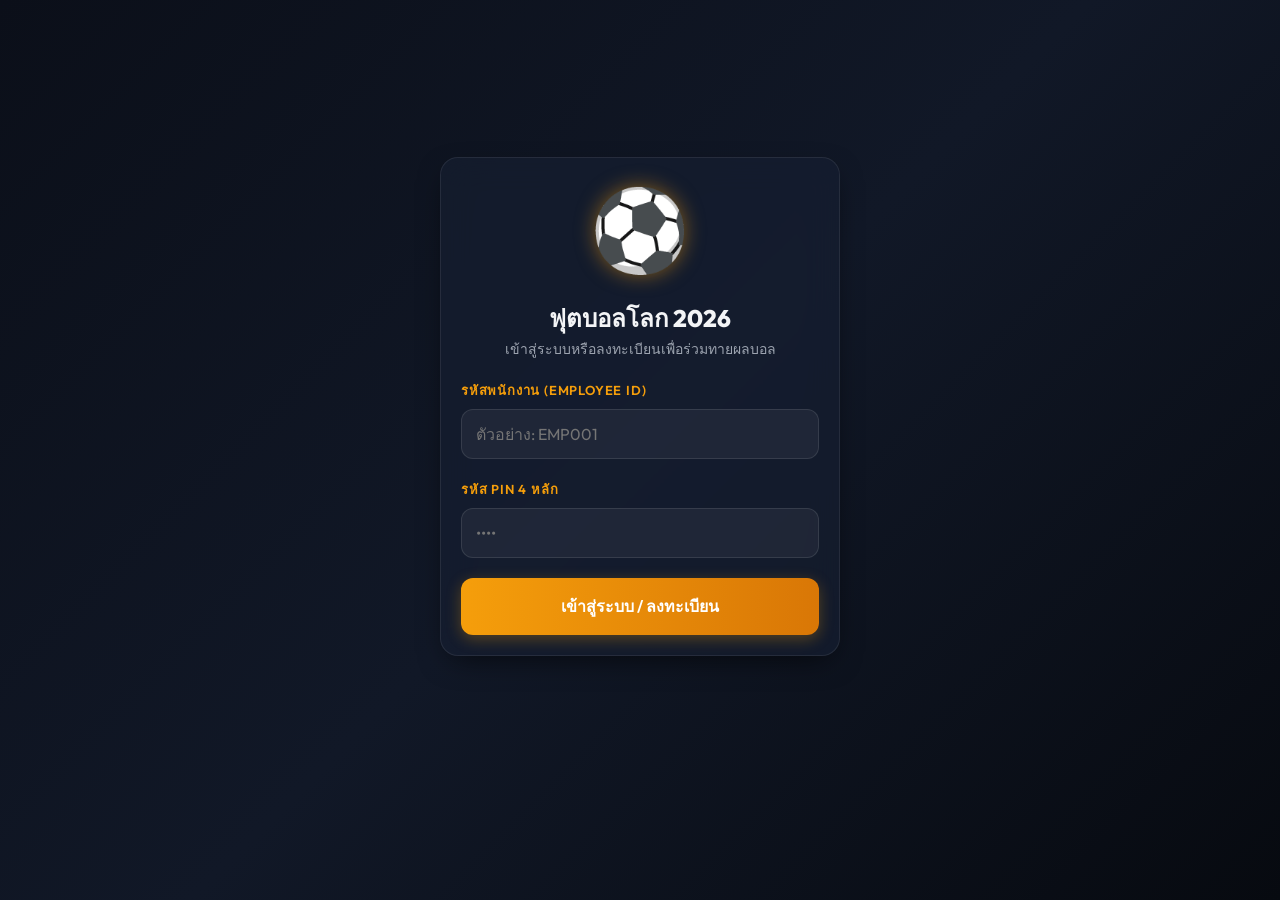
<file: liff-app/index.html>
<!DOCTYPE html>
<html lang="en">
<head>
  <meta charset="UTF-8">
  <meta name="viewport" content="width=device-width, initial-scale=1.0">
  <title>World Cup 2026 Prediction App</title>
  <link rel="stylesheet" href="style.css">
</head>
<body>
  <div id="app">
    <!-- Top App Header -->
    <header class="app-header" id="app-header" style="display: none;">
      <div class="brand-title">
        <span>🏆</span> WC 2026 Predictor
      </div>
      <div class="user-badge" id="user-badge">
        <span>👤</span> <span id="display-name">Guest</span>
      </div>
    </header>

    <!-- 1. Authentication / Registration Screen -->
    <div id="screen-auth" class="screen active">
      <div class="auth-container">
        <div class="auth-card glass-panel">
          <div class="logo-container">
            <span style="font-size: 80px; filter: drop-shadow(0 0 10px rgba(245,158,11,0.5));">⚽</span>
          </div>
          <div>
            <h1 class="auth-title">ฟุตบอลโลก 2026</h1>
            <p class="auth-subtitle">เข้าสู่ระบบหรือลงทะเบียนเพื่อร่วมทายผลบอล</p>
          </div>
          
          <div class="form-group">
            <label class="form-label" for="input-emp-id">รหัสพนักงาน (Employee ID)</label>
            <input type="text" id="input-emp-id" class="form-input" placeholder="ตัวอย่าง: EMP001" autocomplete="off">
          </div>

          <div class="form-group">
            <label class="form-label" for="input-pin">รหัส PIN 4 หลัก</label>
            <input type="password" id="input-pin" class="form-input" placeholder="••••" maxlength="4" pattern="[0-9]*" inputmode="numeric" autocomplete="off">
          </div>

          <button id="btn-login-submit" class="btn-primary">เข้าสู่ระบบ / ลงทะเบียน</button>
        </div>
      </div>
    </div>

    <!-- 2. Matches Prediction Screen -->
    <div id="screen-matches" class="screen">
      <div class="section-title">
        <span>⚽ แมตช์การแข่งขัน</span>
      </div>
      
      <!-- OpenChat Banner -->
      <div class="openchat-banner" id="btn-open-chat" style="display: none;" aria-hidden="true">
        <div class="openchat-text">
          <h4>💬 ร่วมพูดคุย & ขิงผลบอล</h4>
          <p>เข้าห้อง Line OpenChat เพื่อแชทสนทนากับเพื่อนร่วมงาน</p>
        </div>
        <span style="font-size: 24px;">➔</span>
      </div>

      <div class="match-list" id="match-list-container">
        <!-- Rendered dynamically -->
        <p style="text-align: center; color: var(--text-secondary);">กำลังโหลดแมตช์การแข่งขัน...</p>
      </div>
    </div>

    <!-- 3. Tournament Winner Screen -->
    <div id="screen-winner" class="screen">
      <div class="section-title">
        <span>🏆 ทายผลแชมป์โลก (Tournament Winner)</span>
      </div>
      
      <div class="glass-panel champion-selector-card">
        <div style="font-size: 50px;">🏆</div>
        <h3>คุณคิดว่าทีมใดจะได้เป็นแชมป์โลก 2026?</h3>
        <p style="font-size: 13px; color: var(--text-secondary); max-width: 320px;">
          สามารถส่งได้เรื่อยๆ โดยระบบจะปิดรับทายผลทันทีเมื่อเข้าสู่การแข่งขันรอบ 4 ทีมสุดท้าย (Semifinals) ทายถูกรับ +10 คะแนน!
        </p>
        
        <select id="select-champion" class="champ-select">
          <option value="">-- เลือกทีมแชมป์โลก --</option>
          <option value="Argentina">🇦🇷 Argentina</option>
          <option value="Brazil">🇧🇷 Brazil</option>
          <option value="England">🏴󠁧󠁢󠁥󠁮󠁧󠁿 England</option>
          <option value="France">🇫🇷 France</option>
          <option value="Germany">🇩🇪 Germany</option>
          <option value="Spain">🇪🇸 Spain</option>
          <option value="Portugal">🇵🇹 Portugal</option>
          <option value="Italy">🇮🇹 Italy</option>
          <option value="Netherlands">🇳🇱 Netherlands</option>
          <option value="Belgium">🇧🇪 Belgium</option>
          <option value="Croatia">🇭🇷 Croatia</option>
          <option value="Uruguay">🇺🇾 Uruguay</option>
          <option value="Mexico">🇲🇽 Mexico</option>
          <option value="USA">🇺🇸 USA</option>
          <option value="Japan">🇯🇵 Japan</option>
          <option value="South Korea">🇰🇷 South Korea</option>
          <!-- Contender options can be expanded -->
        </select>
        
        <button id="btn-submit-winner" class="btn-primary" style="width: 100%;">ส่งคำทำนายแชมป์โลก</button>
      </div>
    </div>


    <!-- 4. Match History Screen -->
    <div id="screen-history" class="screen">
      <div class="section-title">
        <span>📅 ผลการแข่งขันย้อนหลัง</span>
      </div>
      <div class="glass-panel" style="margin-bottom: 14px;">
        <label class="form-label" for="history-date-input">เลือกวันที่แข่งขัน (เวลาไทย)</label>
        <input type="date" id="history-date-input" class="form-input">
      </div>
      <div class="match-list" id="history-list-container">
        <p style="text-align: center; color: var(--text-secondary);">กำลังโหลดผลการแข่งขัน...</p>
      </div>
    </div>

    <!-- 5. Leaderboard Screen -->
    <div id="screen-leaderboard" class="screen">
      <div class="section-title">
        <span>📊 ตารางคะแนนสะสม (Top 10)</span>
      </div>
      
      <div class="leaderboard-list" id="leaderboard-container">
        <!-- Rendered dynamically -->
        <p style="text-align: center; color: var(--text-secondary);">กำลังโหลดตารางคะแนน...</p>
      </div>
    </div>

    <!-- 6. Prediction Detail Screen -->
    <div id="screen-prediction-detail" class="screen">
      <div class="section-title">
        <span>🧾 ประวัติการทายของฉัน</span>
      </div>
      <button id="btn-back-leaderboard" class="btn-secondary" style="width: 100%; margin-bottom: 14px;">← กลับไปตารางคะแนน</button>
      <div class="prediction-history-list" id="prediction-history-container">
        <p style="text-align: center; color: var(--text-secondary);">กำลังโหลดประวัติการทาย...</p>
      </div>
    </div>

    <!-- Bottom Navigation Bar -->
    <nav class="bottom-nav" id="bottom-nav" style="display: none;">
      <div class="nav-item active" data-screen="matches">
        <svg viewBox="0 0 24 24">
          <path d="M12 2C6.48 2 2 6.48 2 12s4.48 10 10 10 10-4.48 10-10S17.52 2 12 2zm1 17.93c-3.95-.49-7-3.85-7-7.93 0-.62.08-1.21.21-1.79L9 15v1c0 1.1.9 2 2 2v1.93zm6.9-2.54c-.26-.81-1-1.39-1.9-1.39h-1v-3c0-.55-.45-1-1-1H8v-2h2c.55 0 1-.45 1-1V7h2c1.1 0 2-.9 2-2v-.41c2.93 1.19 5 4.06 5 7.41 0 2.08-.8 3.97-2.1 5.39z"/>
        </svg>
        <span>ทายผลบอล</span>
      </div>
      <div class="nav-item" data-screen="winner">
        <svg viewBox="0 0 24 24">
          <path d="M18 2H6c-1.1 0-2 .9-2 2v7c0 2.24 1.47 4.15 3.51 4.79C8.36 17.13 10.02 18 12 18s3.64-.87 4.49-2.21C18.53 15.15 20 13.24 20 11V4c0-1.1-.9-2-2-2zm-8 11.5v-2H8V7h8v2.5h-2v2h2v2h-6z"/>
        </svg>
        <span>ทายแชมป์</span>
      </div>
      <div class="nav-item" data-screen="history">
        <svg viewBox="0 0 24 24">
          <path d="M7 2v2H5c-1.1 0-2 .9-2 2v14c0 1.1.9 2 2 2h14c1.1 0 2-.9 2-2V6c0-1.1-.9-2-2-2h-2V2h-2v2H9V2H7zm12 18H5V9h14v11z"/>
        </svg>
        <span>ผลย้อนหลัง</span>
      </div>
      <div class="nav-item" data-screen="leaderboard">
        <svg viewBox="0 0 24 24">
          <path d="M16 11V3H8v8H2v10h20V11h-6zm-6-6h4v14h-4V5zm-6 8h4v6H4v-6zm16 6h-4v-6h4v6z"/>
        </svg>
        <span>ตารางคะแนน</span>
      </div>
    </nav>

    <!-- Global Toast notification -->
    <div id="toast-container" class="toast"></div>
  </div>

  <!-- LINE LIFF SDK -->
  <script src="https://static.line-scdn.net/liff/edge/2/sdk.js"></script>
  <script src="app.js"></script>
</body>
</html>
</file>
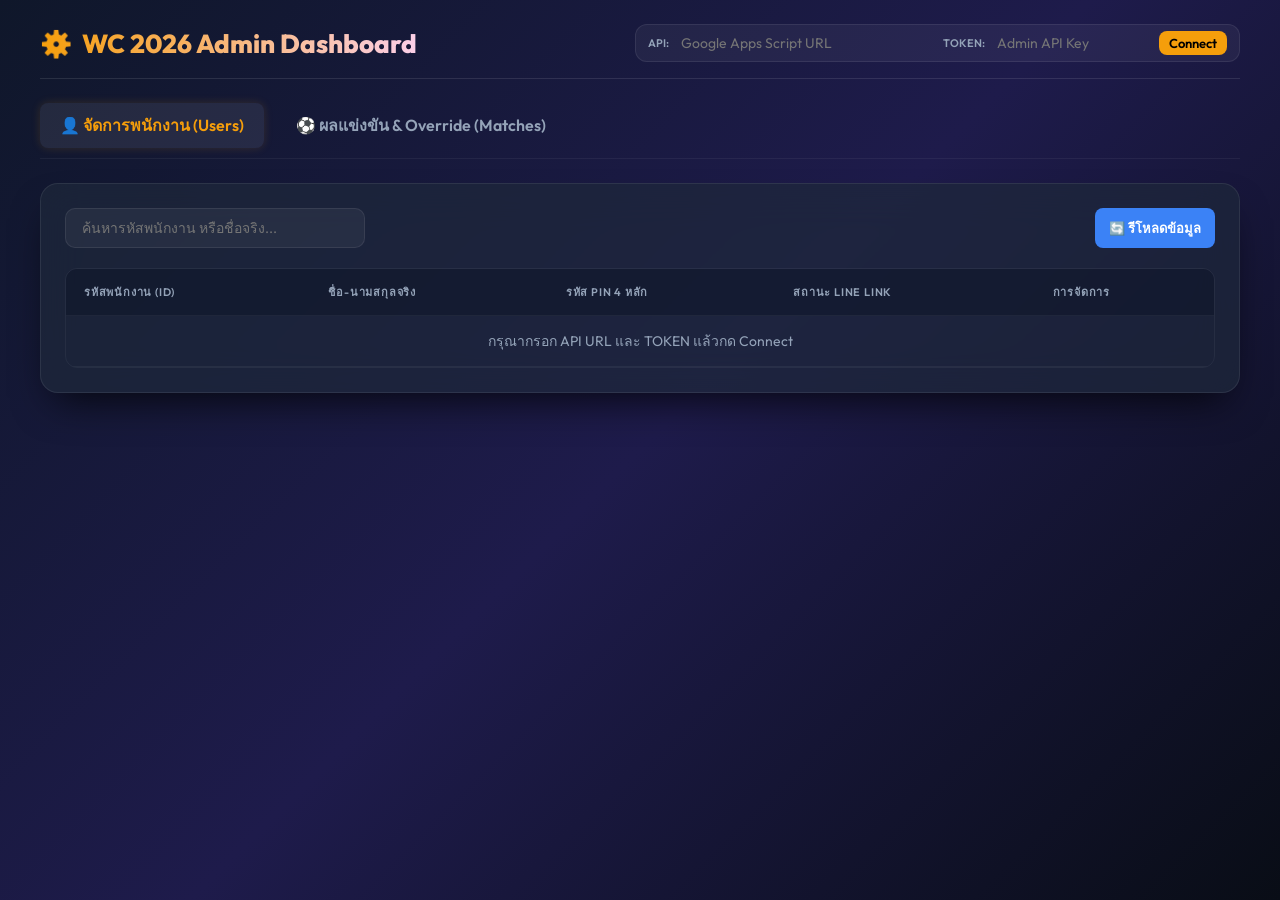
<file: admin-panel/admin.html>
<!DOCTYPE html>
<html lang="en">
<head>
  <meta charset="UTF-8">
  <meta name="viewport" content="width=device-width, initial-scale=1.0">
  <title>WC 2026 Predictor - Admin Control Panel</title>
  <link rel="stylesheet" href="admin.css">
</head>
<body>
  <div class="admin-container">
    <!-- Header -->
    <header>
      <div class="brand-title">
        <span>⚙️</span> WC 2026 Admin Dashboard
      </div>
      <div class="key-input-container">
        <label for="input-api-url" style="font-size: 11px; font-weight: 600; color: var(--text-secondary);">API:</label>
        <input type="text" id="input-api-url" class="key-input" style="width: 250px;" placeholder="Google Apps Script URL">
        <label for="input-api-key" style="font-size: 11px; font-weight: 600; color: var(--text-secondary);">TOKEN:</label>
        <input type="password" id="input-api-key" class="key-input" style="width: 150px;" placeholder="Admin API Key">
        <button id="btn-connect" class="btn btn-orange" style="padding: 4px 10px;">Connect</button>
      </div>
    </header>

    <!-- Tab navigation -->
    <div class="tabs">
      <button id="tab-users" class="tab-btn active">👤 จัดการพนักงาน (Users)</button>
      <button id="tab-matches" class="tab-btn">⚽ ผลแข่งขัน & Override (Matches)</button>
    </div>

    <!-- 1. Users Management View -->
    <div id="view-users" class="dashboard-view active">
      <div class="card">
        <div class="table-controls">
          <input type="text" id="search-users" class="search-input" placeholder="ค้นหารหัสพนักงาน หรือชื่อจริง...">
          <button id="btn-reload-users" class="btn btn-blue">🔄 รีโหลดข้อมูล</button>
        </div>
        <div class="table-wrapper">
          <table>
            <thead>
              <tr>
                <th>รหัสพนักงาน (ID)</th>
                <th>ชื่อ-นามสกุลจริง</th>
                <th>รหัส PIN 4 หลัก</th>
                <th>สถานะ LINE Link</th>
                <th>การจัดการ</th>
              </tr>
            </thead>
            <tbody id="users-table-body">
              <tr>
                <td colspan="5" style="text-align: center; color: var(--text-secondary);">กรุณากรอก API URL และ TOKEN แล้วกด Connect</td>
              </tr>
            </tbody>
          </table>
        </div>
      </div>
    </div>

    <!-- 2. Match Override View -->
    <div id="view-matches" class="dashboard-view">
      <div class="card">
        <div class="table-controls">
          <span style="font-weight: 500; font-size: 14px; color: var(--text-secondary);">
            * การตั้งค่า Override จะทำหน้าที่เขียนทับสกอร์จริงที่ดึงมาจาก Football API เพื่อป้องกันข้อผิดพลาด
          </span>
          <button id="btn-reload-matches" class="btn btn-blue">🔄 รีโหลดข้อมูล</button>
        </div>
        <div class="table-wrapper">
          <table>
            <thead>
              <tr>
                <th>รหัสคู่แข่ง</th>
                <th>แมตช์การแข่งขัน</th>
                <th>วันที่แข่ง</th>
                <th>รอบ</th>
                <th>สถานะ</th>
                <th>ผลจริง</th>
                <th>ผล Override</th>
                <th>การจัดการ</th>
              </tr>
            </thead>
            <tbody id="matches-table-body">
              <tr>
                <td colspan="8" style="text-align: center; color: var(--text-secondary);">กรุณากรอก API URL และ TOKEN แล้วกด Connect</td>
              </tr>
            </tbody>
          </table>
        </div>
      </div>
    </div>
  </div>

  <!-- Modal: Reset PIN -->
  <div class="modal-overlay" id="modal-reset-pin">
    <div class="modal">
      <div class="modal-header">🔑 รีเซ็ตรหัส PIN พนักงาน</div>
      <div class="form-group">
        <label class="form-label">ชื่อพนักงาน</label>
        <input type="text" id="reset-user-name" class="form-input" readonly style="opacity: 0.6;">
      </div>
      <div class="form-group">
        <label class="form-label">รหัสพนักงาน</label>
        <input type="text" id="reset-user-id" class="form-input" readonly style="opacity: 0.6;">
      </div>
      <div class="form-group">
        <label class="form-label">รหัส PIN ใหม่ (4 หลัก)</label>
        <input type="text" id="reset-user-pin" class="form-input" placeholder="ตัวอย่าง: 1234" maxlength="4" pattern="[0-9]*" inputmode="numeric">
      </div>
      <div class="modal-footer">
        <button id="btn-cancel-reset" class="btn" style="background: rgba(255,255,255,0.1); color:#fff;">ยกเลิก</button>
        <button id="btn-save-reset" class="btn btn-orange">บันทึกรหัส PIN ใหม่</button>
      </div>
    </div>
  </div>

  <!-- Modal: Override Score -->
  <div class="modal-overlay" id="modal-override-score">
    <div class="modal">
      <div class="modal-header">⚽ ตังค่า Override สกอร์การแข่งขัน</div>
      <div class="form-group" style="text-align: center;">
        <span id="override-teams" style="font-weight: 700; font-size: 16px;">Team A VS Team B</span>
      </div>
      <input type="hidden" id="override-match-id">
      
      <div style="display: grid; grid-template-columns: 1fr 1fr; gap: 16px;">
        <div class="form-group">
          <label class="form-label" id="label-home-score">สกอร์ฝั่งเหย้า</label>
          <input type="number" id="override-home-score" class="form-input" placeholder="เช่น: 2" min="0">
        </div>
        <div class="form-group">
          <label class="form-label" id="label-away-score">สกอร์ฝั่งเยือน</label>
          <input type="number" id="override-away-score" class="form-input" placeholder="เช่น: 1" min="0">
        </div>
      </div>

      <div class="form-group">
        <label class="form-label">ทีมที่ผ่านเข้ารอบ (กรณีรอบ Knockout)</label>
        <select id="override-qualified-team" class="form-input" style="background: #1e293b;">
          <option value="">-- ไม่ระบุ (รอบแบ่งกลุ่ม) --</option>
          <option value="" id="opt-home-team">Home Team</option>
          <option value="" id="opt-away-team">Away Team</option>
        </select>
      </div>

      <div style="font-size: 11px; color: var(--text-secondary);">
        * เว้นช่องว่างไว้หากต้องการล้างข้อมูล Override และปล่อยให้ระบบดึงสกอร์อัตโนมัติ
      </div>

      <div class="modal-footer">
        <button id="btn-cancel-override" class="btn" style="background: rgba(255,255,255,0.1); color:#fff;">ยกเลิก</button>
        <button id="btn-save-override" class="btn btn-orange">บันทึก Override</button>
      </div>
    </div>
  </div>

  <!-- Global Alert -->
  <div id="alert-box" class="toast-alert"></div>

  <script src="admin.js"></script>
</body>
</html>
</file>
<file: liff-app/style.css>
/* PREMIUM WORLD CUP DESIGN SYSTEM */
@import url('https://fonts.googleapis.com/css2?family=Outfit:wght@300;400;500;600;700;800&display=swap');

:root {
  --bg-gradient: linear-gradient(135deg, #0b0f19 0%, #111827 50%, #070a10 100%);
  --card-bg: rgba(22, 30, 49, 0.7);
  --card-border: rgba(255, 255, 255, 0.08);
  --text-primary: #f3f4f6;
  --text-secondary: #9ca3af;
  
  /* Harmonious Color Accents */
  --primary: #f59e0b; /* Gold/Champagne */
  --primary-glow: rgba(245, 158, 11, 0.4);
  --secondary: #3b82f6; /* Deep Blue */
  --accent-green: #10b981; /* Success Green */
  --accent-red: #ef4444; /* Danger Red */
  
  --glass-bg: rgba(17, 24, 39, 0.85);
  --glass-blur: blur(16px);
  --shadow-premium: 0 10px 30px -10px rgba(0, 0, 0, 0.7);
  
  --transition-smooth: all 0.3s cubic-bezier(0.4, 0, 0.2, 1);
}

* {
  box-sizing: border-box;
  margin: 0;
  padding: 0;
  font-family: 'Outfit', sans-serif;
  -webkit-tap-highlight-color: transparent;
}

body {
  background: var(--bg-gradient);
  background-attachment: fixed;
  color: var(--text-primary);
  min-height: 100vh;
  display: flex;
  flex-direction: column;
  overflow-x: hidden;
}

/* APP CONTAINER */
#app {
  max-width: 480px;
  width: 100%;
  margin: 0 auto;
  display: flex;
  flex-direction: column;
  min-height: 100vh;
  position: relative;
  padding-bottom: 80px; /* Space for bottom nav */
}

/* GLASS CONTAINER UTILITY */
.glass-panel {
  background: var(--card-bg);
  backdrop-filter: var(--glass-blur);
  -webkit-backdrop-filter: var(--glass-blur);
  border: 1px solid var(--card-border);
  border-radius: 18px;
  padding: 20px;
  box-shadow: var(--shadow-premium);
}

/* TOP APP BAR */
.app-header {
  padding: 18px;
  display: flex;
  justify-content: space-between;
  align-items: center;
  position: sticky;
  top: 0;
  z-index: 100;
  background: rgba(11, 15, 25, 0.8);
  backdrop-filter: blur(10px);
  border-bottom: 1px solid rgba(255, 255, 255, 0.05);
}

.brand-title {
  font-size: 20px;
  font-weight: 700;
  background: linear-gradient(90deg, #f59e0b, #fef08a);
  -webkit-background-clip: text;
  -webkit-text-fill-color: transparent;
  display: flex;
  align-items: center;
  gap: 8px;
}

.user-badge {
  background: rgba(255, 255, 255, 0.08);
  padding: 6px 12px;
  border-radius: 20px;
  font-size: 13px;
  font-weight: 500;
  border: 1px solid rgba(255, 255, 255, 0.1);
  display: flex;
  align-items: center;
  gap: 6px;
}

/* SCREENS */
.screen {
  padding: 16px;
  display: none;
  animation: fadeIn 0.4s ease forwards;
}

.screen.active {
  display: block;
}

@keyframes fadeIn {
  from { opacity: 0; transform: translateY(10px); }
  to { opacity: 1; transform: translateY(0); }
}

/* REGISTRATION & LOGIN SCREEN */
.auth-container {
  display: flex;
  flex-direction: column;
  justify-content: center;
  align-items: center;
  min-height: calc(100vh - 120px);
  padding: 24px;
}

.auth-card {
  width: 100%;
  text-align: center;
  display: flex;
  flex-direction: column;
  gap: 20px;
}

.logo-container img {
  width: 90px;
  height: 90px;
  filter: drop-shadow(0 0 15px var(--primary-glow));
  animation: float 4s ease-in-out infinite;
}

@keyframes float {
  0%, 100% { transform: translateY(0); }
  50% { transform: translateY(-8px); }
}

.auth-title {
  font-size: 24px;
  font-weight: 800;
}

.auth-subtitle {
  font-size: 14px;
  color: var(--text-secondary);
}

.form-group {
  display: flex;
  flex-direction: column;
  gap: 8px;
  text-align: left;
}

.form-label {
  font-size: 13px;
  font-weight: 600;
  color: var(--primary);
  text-transform: uppercase;
  letter-spacing: 0.8px;
}

.form-input {
  background: rgba(255, 255, 255, 0.05);
  border: 1px solid rgba(255, 255, 255, 0.1);
  border-radius: 12px;
  padding: 14px;
  color: var(--text-primary);
  font-size: 16px;
  outline: none;
  transition: var(--transition-smooth);
}

.form-input:focus {
  border-color: var(--primary);
  box-shadow: 0 0 10px rgba(245, 158, 11, 0.2);
}

/* BUTTONS */
.btn-primary {
  background: linear-gradient(90deg, #f59e0b, #d97706);
  color: #fff;
  border: none;
  border-radius: 12px;
  padding: 16px;
  font-size: 16px;
  font-weight: 600;
  cursor: pointer;
  transition: var(--transition-smooth);
  box-shadow: 0 4px 15px rgba(245, 158, 11, 0.3);
}

.btn-primary:active {
  transform: scale(0.98);
  box-shadow: 0 2px 8px rgba(245, 158, 11, 0.2);
}

/* MATCHES SCREEN & CARDS */
.section-title {
  font-size: 18px;
  font-weight: 700;
  margin-bottom: 14px;
  display: flex;
  justify-content: space-between;
  align-items: center;
}

.match-list {
  display: flex;
  flex-direction: column;
  gap: 16px;
}

.match-card {
  display: flex;
  flex-direction: column;
  gap: 14px;
  transition: var(--transition-smooth);
  position: relative;
}

.match-card:hover {
  border-color: rgba(255, 255, 255, 0.15);
}

.match-card.locked {
  background: rgba(17, 24, 39, 0.4);
}

.match-meta {
  display: flex;
  justify-content: space-between;
  align-items: center;
  font-size: 12px;
  color: var(--text-secondary);
}

.stage-badge {
  background: rgba(59, 130, 246, 0.2);
  color: #60a5fa;
  padding: 4px 8px;
  border-radius: 8px;
  font-weight: 600;
}

.lock-badge {
  display: flex;
  align-items: center;
  gap: 4px;
  padding: 4px 8px;
  border-radius: 8px;
  font-weight: 600;
}

.lock-badge.open {
  background: rgba(16, 185, 129, 0.15);
  color: var(--accent-green);
}

.lock-badge.closed {
  background: rgba(239, 68, 68, 0.15);
  color: var(--accent-red);
}

/* MATCH ROW (TEAMS AND ENTRY) */
.match-body {
  display: grid;
  grid-template-columns: 1fr auto 1fr;
  align-items: center;
  gap: 12px;
}

.team-container {
  display: flex;
  flex-direction: column;
  align-items: center;
  gap: 8px;
  text-align: center;
}

.flag-icon {
  width: 44px;
  height: 32px;
  object-fit: cover;
  border-radius: 6px;
  box-shadow: 0 4px 8px rgba(0,0,0,0.3);
  border: 1px solid rgba(255, 255, 255, 0.1);
}

.team-name {
  font-size: 14px;
  font-weight: 600;
  max-width: 100px;
  overflow: hidden;
  text-overflow: ellipsis;
  white-space: nowrap;
}

/* PREDICTION INPUT BLOCK */
.predict-controls {
  display: flex;
  align-items: center;
  gap: 8px;
  background: rgba(0, 0, 0, 0.2);
  padding: 4px;
  border-radius: 10px;
  border: 1px solid rgba(255, 255, 255, 0.05);
}

.predict-btn {
  width: 28px;
  height: 28px;
  border-radius: 8px;
  border: none;
  background: rgba(255, 255, 255, 0.1);
  color: var(--text-primary);
  font-size: 16px;
  font-weight: bold;
  cursor: pointer;
  display: flex;
  align-items: center;
  justify-content: center;
  transition: var(--transition-smooth);
}

.predict-btn:active {
  background: var(--primary);
  color: #000;
}

.predict-input {
  width: 32px;
  text-align: center;
  font-size: 18px;
  font-weight: 700;
  border: none;
  background: transparent;
  color: var(--text-primary);
  outline: none;
}

.vs-divider {
  display: flex;
  flex-direction: column;
  align-items: center;
  justify-content: center;
  gap: 6px;
}

.vs-text {
  font-size: 11px;
  font-weight: 700;
  color: var(--text-secondary);
  text-transform: uppercase;
}

/* SUBMIT BUTTON ON CARD */
.card-action {
  width: 100%;
  background: rgba(255, 255, 255, 0.05);
  border: 1px solid rgba(255, 255, 255, 0.08);
  border-radius: 10px;
  color: var(--text-primary);
  padding: 8px;
  font-size: 13px;
  font-weight: 600;
  cursor: pointer;
  transition: var(--transition-smooth);
}

.card-action:hover:not(:disabled) {
  background: var(--primary);
  color: #000;
  border-color: var(--primary);
}

/* ACTUAL SCORES DISPLAY (AFTER KICKOFF) */
.actual-score-container {
  display: flex;
  align-items: center;
  gap: 12px;
  background: rgba(255, 255, 255, 0.05);
  padding: 6px 14px;
  border-radius: 10px;
  font-size: 16px;
  font-weight: 700;
  border: 1px solid rgba(255, 255, 255, 0.05);
}

.score-display {
  font-size: 20px;
  color: var(--primary);
}

/* LEADERBOARD VIEW */
.leaderboard-list {
  display: flex;
  flex-direction: column;
  gap: 10px;
}

.leader-row {
  display: grid;
  grid-template-columns: 40px 1fr 60px;
  align-items: center;
  padding: 14px 18px;
  border-radius: 14px;
  background: rgba(255, 255, 255, 0.03);
  border: 1px solid rgba(255, 255, 255, 0.05);
  transition: var(--transition-smooth);
}

.leader-row.top1 {
  background: linear-gradient(90deg, rgba(245, 158, 11, 0.15), rgba(255, 255, 255, 0.03));
  border-color: rgba(245, 158, 11, 0.3);
}

.leader-row.top2 {
  background: linear-gradient(90deg, rgba(156, 163, 175, 0.15), rgba(255, 255, 255, 0.03));
  border-color: rgba(156, 163, 175, 0.3);
}

.leader-row.top3 {
  background: linear-gradient(90deg, rgba(180, 83, 9, 0.15), rgba(255, 255, 255, 0.03));
  border-color: rgba(180, 83, 9, 0.3);
}

.leader-row.current-user {
  background: linear-gradient(90deg, rgba(59, 130, 246, 0.15), rgba(255, 255, 255, 0.03));
  border-color: var(--secondary);
  box-shadow: 0 0 15px rgba(59, 130, 246, 0.2);
}

.leader-rank {
  font-size: 16px;
  font-weight: 700;
  display: flex;
  justify-content: center;
}

.leader-rank.medal {
  font-size: 20px;
}

.leader-name {
  font-size: 15px;
  font-weight: 500;
}

.leader-points {
  font-size: 15px;
  font-weight: 700;
  color: var(--primary);
  text-align: right;
}

/* CHAMPION PREDICTION */
.champion-selector-card {
  display: flex;
  flex-direction: column;
  gap: 16px;
  text-align: center;
  align-items: center;
}

.champ-select {
  width: 100%;
  background: rgba(255, 255, 255, 0.05);
  border: 1px solid rgba(255, 255, 255, 0.10);
  border-radius: 12px;
  padding: 14px;
  color: var(--text-primary);
  font-size: 16px;
  outline: none;
  cursor: pointer;
}

/* FLOATING OPENCHAT LINK */
.openchat-banner {
  background: linear-gradient(90deg, #3b82f6, #1d4ed8);
  border-radius: 14px;
  padding: 16px;
  display: flex;
  align-items: center;
  justify-content: space-between;
  cursor: pointer;
  box-shadow: var(--shadow-premium);
  margin-top: 10px;
  margin-bottom: 20px;
  transition: var(--transition-smooth);
}

.openchat-banner:active {
  transform: scale(0.98);
}

.openchat-text h4 {
  font-size: 15px;
  font-weight: 700;
}

.openchat-text p {
  font-size: 12px;
  color: rgba(255, 255, 255, 0.8);
}

/* BOTTOM NAVIGATION */
.bottom-nav {
  position: fixed;
  bottom: 0;
  left: 50%;
  transform: translateX(-50%);
  width: 100%;
  max-width: 480px;
  height: 72px;
  background: var(--glass-bg);
  backdrop-filter: var(--glass-blur);
  -webkit-backdrop-filter: var(--glass-blur);
  border-top: 1px solid var(--card-border);
  display: grid;
  grid-template-columns: repeat(4, 1fr);
  align-items: center;
  z-index: 99;
}

.nav-item {
  display: flex;
  flex-direction: column;
  align-items: center;
  justify-content: center;
  gap: 4px;
  color: var(--text-secondary);
  text-decoration: none;
  font-size: 11px;
  font-weight: 500;
  height: 100%;
  cursor: pointer;
  transition: var(--transition-smooth);
}

.nav-item svg {
  width: 22px;
  height: 22px;
  fill: currentColor;
}

.nav-item.active {
  color: var(--primary);
}

/* TOAST MESSAGE */
.toast {
  position: fixed;
  top: 24px;
  left: 50%;
  transform: translateX(-50%) translateY(-20px);
  opacity: 0;
  background: rgba(17, 24, 39, 0.95);
  border: 1px solid var(--card-border);
  color: var(--text-primary);
  padding: 12px 24px;
  border-radius: 30px;
  font-size: 14px;
  font-weight: 600;
  box-shadow: var(--shadow-premium);
  pointer-events: none;
  transition: all 0.3s cubic-bezier(0.175, 0.885, 0.32, 1.275);
  z-index: 1000;
}

.toast.show {
  opacity: 1;
  transform: translateX(-50%) translateY(0);
}

.toast.success {
  border-color: var(--accent-green);
  color: var(--accent-green);
}

.toast.error {
  border-color: var(--accent-red);
  color: var(--accent-red);
}

.btn-secondary {
  background: rgba(255, 255, 255, 0.06);
  color: var(--text-primary);
  border: 1px solid rgba(255, 255, 255, 0.12);
  border-radius: 14px;
  padding: 12px 16px;
  font-weight: 700;
  cursor: pointer;
  transition: var(--transition-smooth);
}

.btn-secondary:active {
  transform: scale(0.98);
}

.leader-row.current-user {
  cursor: pointer;
}

.leader-row.current-user:focus-visible {
  outline: 2px solid var(--primary);
  outline-offset: 3px;
}

.prediction-history-list {
  display: flex;
  flex-direction: column;
  gap: 12px;
}

.prediction-history-card {
  padding: 16px;
}

.history-card-header,
.history-footer,
.history-score-line {
  display: flex;
  justify-content: space-between;
  align-items: center;
  gap: 12px;
}

.history-card-header {
  margin-bottom: 12px;
}

.history-stage {
  font-size: 12px;
  font-weight: 700;
  color: var(--primary);
  text-transform: uppercase;
}

.history-teams {
  font-size: 15px;
  font-weight: 700;
  margin-top: 4px;
}

.history-points {
  border-radius: 999px;
  padding: 6px 10px;
  font-size: 12px;
  font-weight: 800;
  white-space: nowrap;
}

.history-points.scored {
  background: rgba(16, 185, 129, 0.14);
  color: var(--accent-green);
}

.history-points.pending {
  background: rgba(245, 158, 11, 0.14);
  color: var(--primary);
}

.history-score-grid {
  display: grid;
  gap: 8px;
  margin-bottom: 10px;
}

.history-score-line {
  border-radius: 12px;
  background: rgba(255, 255, 255, 0.04);
  padding: 10px 12px;
}

.history-score-line span,
.history-small,
.history-footer {
  color: var(--text-secondary);
  font-size: 12px;
}

.history-score-line strong {
  color: var(--text-primary);
  font-size: 16px;
}

.history-score-line.muted strong {
  color: var(--text-secondary);
  font-size: 12px;
}

.history-footer {
  margin-top: 12px;
}

.history-badge {
  border-radius: 999px;
  padding: 4px 8px;
  font-size: 11px;
  font-weight: 700;
}

.history-badge.latest {
  background: rgba(59, 130, 246, 0.16);
  color: var(--secondary);
}

.history-badge.old {
  background: rgba(156, 163, 175, 0.14);
  color: var(--text-secondary);
}

.history-notice {
  border: 1px solid rgba(245, 158, 11, 0.35);
  background: rgba(245, 158, 11, 0.12);
  color: var(--primary);
  border-radius: 14px;
  padding: 12px 14px;
  font-size: 12px;
  line-height: 1.5;
}
</file>
<file: admin-panel/admin.css>
/* PREMIUM ADMIN DASHBOARD STYLES */
@import url('https://fonts.googleapis.com/css2?family=Outfit:wght@300;400;500;600;700;800&display=swap');

:root {
  --bg-gradient: linear-gradient(135deg, #0f172a 0%, #1e1b4b 50%, #090d16 100%);
  --card-bg: rgba(30, 41, 59, 0.7);
  --card-border: rgba(255, 255, 255, 0.08);
  --text-primary: #f8fafc;
  --text-secondary: #94a3b8;
  
  --primary: #f59e0b; /* Gold */
  --secondary: #3b82f6; /* Blue */
  --accent-green: #10b981;
  --accent-red: #ef4444;
  
  --glass-bg: rgba(15, 23, 42, 0.9);
  --glass-blur: blur(20px);
  --shadow-premium: 0 20px 40px -15px rgba(0, 0, 0, 0.8);
  --transition-smooth: all 0.25s ease;
}

* {
  box-sizing: border-box;
  margin: 0;
  padding: 0;
  font-family: 'Outfit', sans-serif;
}

body {
  background: var(--bg-gradient);
  background-attachment: fixed;
  color: var(--text-primary);
  min-height: 100vh;
  padding: 24px;
}

.admin-container {
  max-width: 1200px;
  margin: 0 auto;
  display: flex;
  flex-direction: column;
  gap: 24px;
}

/* TOP HEADER & KEY BAR */
header {
  display: flex;
  justify-content: space-between;
  align-items: center;
  padding-bottom: 16px;
  border-bottom: 1px solid rgba(255, 255, 255, 0.1);
  flex-wrap: wrap;
  gap: 16px;
}

.brand-title {
  font-size: 26px;
  font-weight: 800;
  background: linear-gradient(90deg, #f59e0b, #fbcfe8);
  -webkit-background-clip: text;
  -webkit-text-fill-color: transparent;
  display: flex;
  align-items: center;
  gap: 10px;
}

.key-input-container {
  display: flex;
  align-items: center;
  gap: 12px;
  background: rgba(255, 255, 255, 0.05);
  padding: 6px 12px;
  border-radius: 12px;
  border: 1px solid rgba(255, 255, 255, 0.08);
}

.key-input {
  background: transparent;
  border: none;
  color: var(--text-primary);
  outline: none;
  font-size: 14px;
  width: 250px;
}

/* TABS CONTROL */
.tabs {
  display: flex;
  gap: 12px;
  border-bottom: 1px solid rgba(255, 255, 255, 0.05);
  padding-bottom: 10px;
}

.tab-btn {
  background: transparent;
  border: none;
  color: var(--text-secondary);
  font-size: 16px;
  font-weight: 600;
  padding: 10px 20px;
  cursor: pointer;
  border-radius: 8px;
  transition: var(--transition-smooth);
}

.tab-btn.active {
  background: rgba(255, 255, 255, 0.08);
  color: var(--primary);
  box-shadow: 0 0 10px rgba(245, 158, 11, 0.15);
}

/* DASHBOARD CARDS & TABLES */
.dashboard-view {
  display: none;
  animation: fadeIn 0.35s ease forwards;
}

.dashboard-view.active {
  display: block;
}

@keyframes fadeIn {
  from { opacity: 0; transform: translateY(8px); }
  to { opacity: 1; transform: translateY(0); }
}

.card {
  background: var(--card-bg);
  backdrop-filter: var(--glass-blur);
  -webkit-backdrop-filter: var(--glass-blur);
  border: 1px solid var(--card-border);
  border-radius: 18px;
  padding: 24px;
  box-shadow: var(--shadow-premium);
  margin-bottom: 24px;
}

.table-controls {
  display: flex;
  justify-content: space-between;
  margin-bottom: 20px;
  gap: 16px;
  flex-wrap: wrap;
}

.search-input {
  background: rgba(255,255,255,0.05);
  border: 1px solid rgba(255,255,255,0.08);
  color: var(--text-primary);
  border-radius: 10px;
  padding: 10px 16px;
  outline: none;
  width: 300px;
  font-size: 14px;
}

.search-input:focus {
  border-color: var(--secondary);
}

/* RESPONSIVE TABLE */
.table-wrapper {
  overflow-x: auto;
  border-radius: 12px;
  border: 1px solid rgba(255,255,255,0.05);
}

table {
  width: 100%;
  border-collapse: collapse;
  text-align: left;
  font-size: 14px;
}

th, td {
  padding: 14px 18px;
  border-bottom: 1px solid rgba(255, 255, 255, 0.05);
}

th {
  background: rgba(15, 23, 42, 0.6);
  font-weight: 600;
  color: var(--text-secondary);
  text-transform: uppercase;
  font-size: 11px;
  letter-spacing: 0.8px;
}

tr:hover td {
  background: rgba(255, 255, 255, 0.02);
}

/* BADGES */
.badge {
  padding: 4px 8px;
  border-radius: 6px;
  font-size: 11px;
  font-weight: 600;
  display: inline-block;
}

.badge-success { background: rgba(16, 185, 129, 0.15); color: var(--accent-green); }
.badge-danger { background: rgba(239, 68, 68, 0.15); color: var(--accent-red); }
.badge-blue { background: rgba(59, 130, 246, 0.15); color: var(--secondary); }
.badge-orange { background: rgba(245, 158, 11, 0.15); color: var(--primary); }

/* BUTTONS */
.btn {
  border: none;
  border-radius: 8px;
  padding: 8px 14px;
  font-size: 13px;
  font-weight: 600;
  cursor: pointer;
  transition: var(--transition-smooth);
}

.btn-blue { background: var(--secondary); color: #fff; }
.btn-blue:hover { opacity: 0.9; }

.btn-orange { background: var(--primary); color: #000; }
.btn-orange:hover { opacity: 0.9; }

.btn-danger { background: var(--accent-red); color: #fff; }
.btn-danger:hover { opacity: 0.9; }

/* MODALS */
.modal-overlay {
  position: fixed;
  top: 0;
  left: 0;
  width: 100vw;
  height: 100vh;
  background: rgba(0,0,0,0.6);
  display: none;
  align-items: center;
  justify-content: center;
  z-index: 1000;
  backdrop-filter: blur(4px);
}

.modal {
  background: #1e293b;
  border: 1px solid var(--card-border);
  border-radius: 16px;
  padding: 24px;
  max-width: 450px;
  width: 90%;
  display: flex;
  flex-direction: column;
  gap: 18px;
  box-shadow: var(--shadow-premium);
  animation: modalPop 0.3s cubic-bezier(0.165, 0.84, 0.44, 1) forwards;
}

@keyframes modalPop {
  from { transform: scale(0.95); opacity: 0; }
  to { transform: scale(1); opacity: 1; }
}

.modal-header {
  font-size: 18px;
  font-weight: 700;
  color: var(--primary);
  border-bottom: 1px solid rgba(255,255,255,0.05);
  padding-bottom: 10px;
}

.modal-footer {
  display: flex;
  justify-content: flex-end;
  gap: 12px;
  margin-top: 10px;
}

.form-group {
  display: flex;
  flex-direction: column;
  gap: 8px;
}

.form-label {
  font-size: 12px;
  font-weight: 600;
  color: var(--text-secondary);
}

.form-input {
  background: rgba(0,0,0,0.2);
  border: 1px solid rgba(255,255,255,0.08);
  border-radius: 8px;
  padding: 10px;
  color: var(--text-primary);
  outline: none;
  font-size: 14px;
}

/* TOAST ALERT */
.toast-alert {
  position: fixed;
  top: 24px;
  right: 24px;
  background: #0f172a;
  border: 1px solid rgba(255,255,255,0.1);
  padding: 12px 24px;
  border-radius: 8px;
  font-size: 14px;
  font-weight: 500;
  box-shadow: var(--shadow-premium);
  opacity: 0;
  pointer-events: none;
  transform: translateY(-20px);
  transition: all 0.3s cubic-bezier(0.175, 0.885, 0.32, 1.275);
  z-index: 2000;
}

.toast-alert.show {
  opacity: 1;
  transform: translateY(0);
}

.toast-alert.success { border-color: var(--accent-green); color: var(--accent-green); }
.toast-alert.error { border-color: var(--accent-red); color: var(--accent-red); }
</file>
